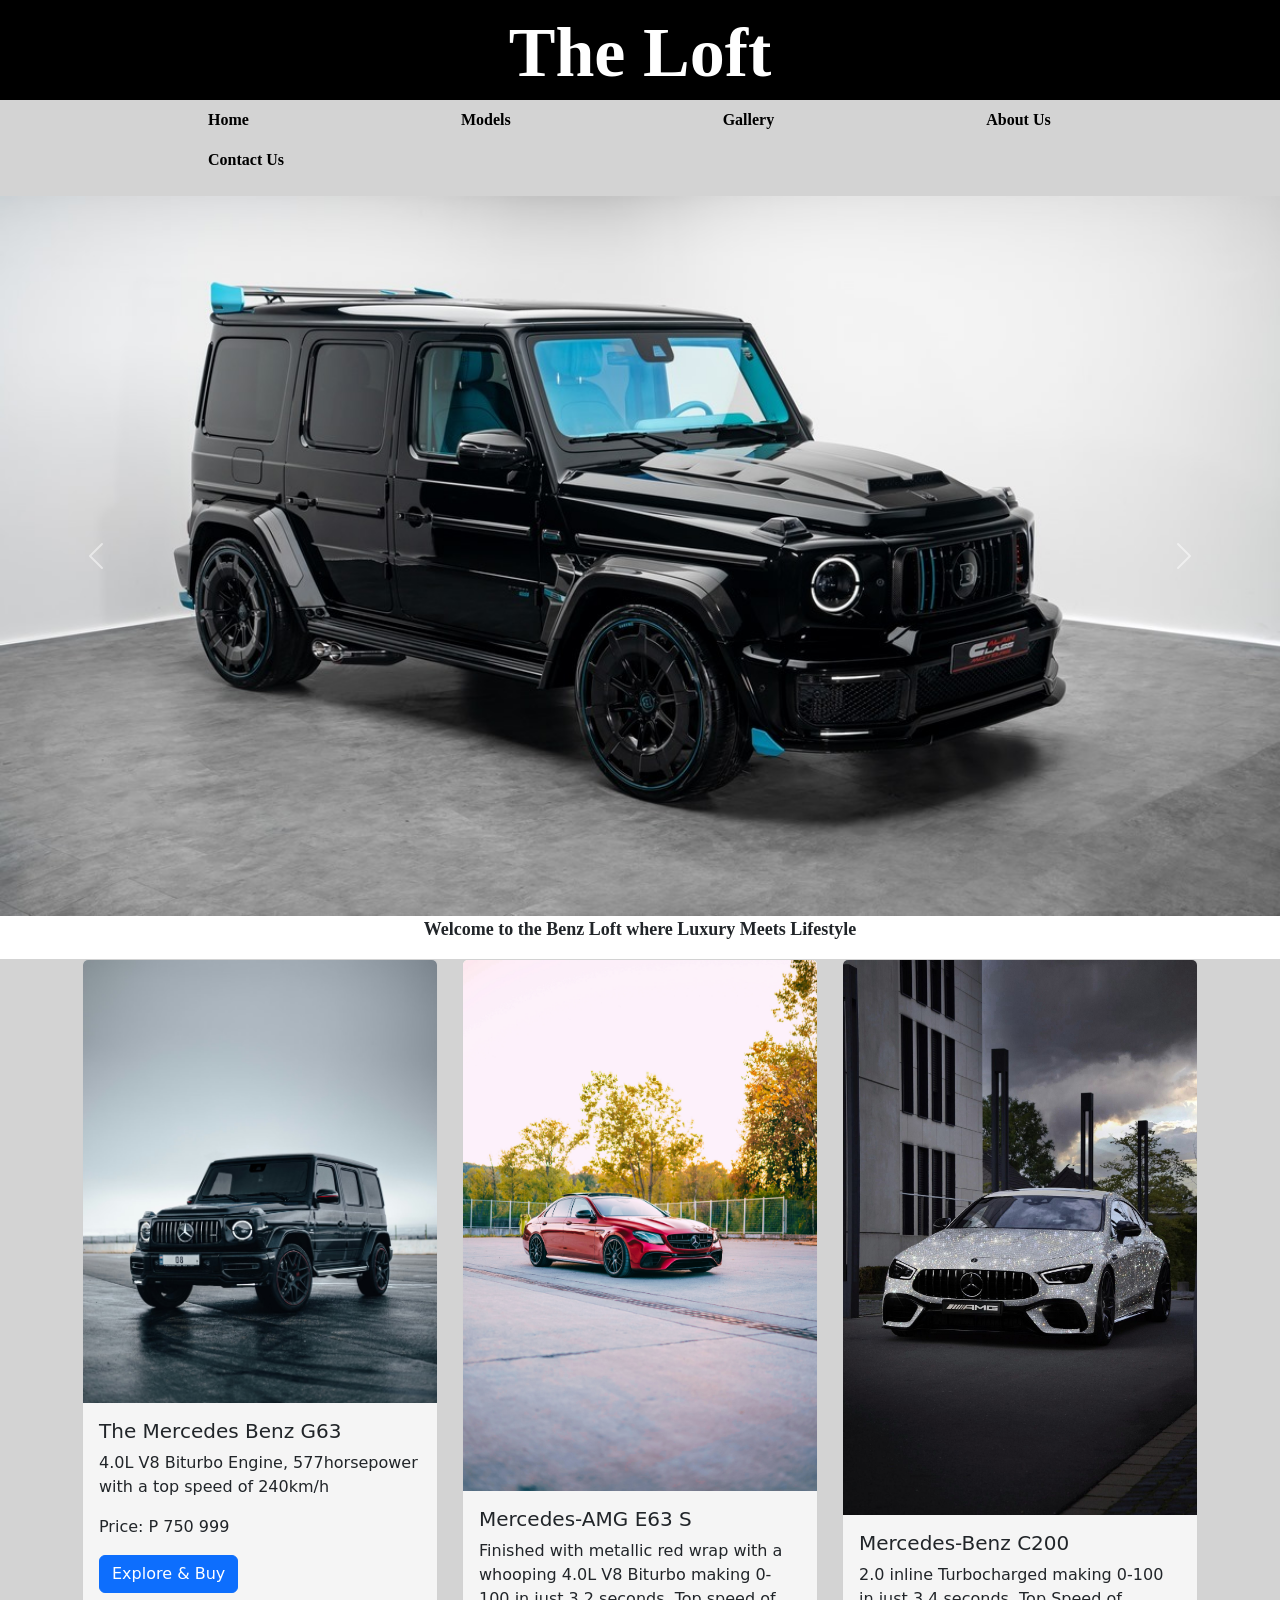
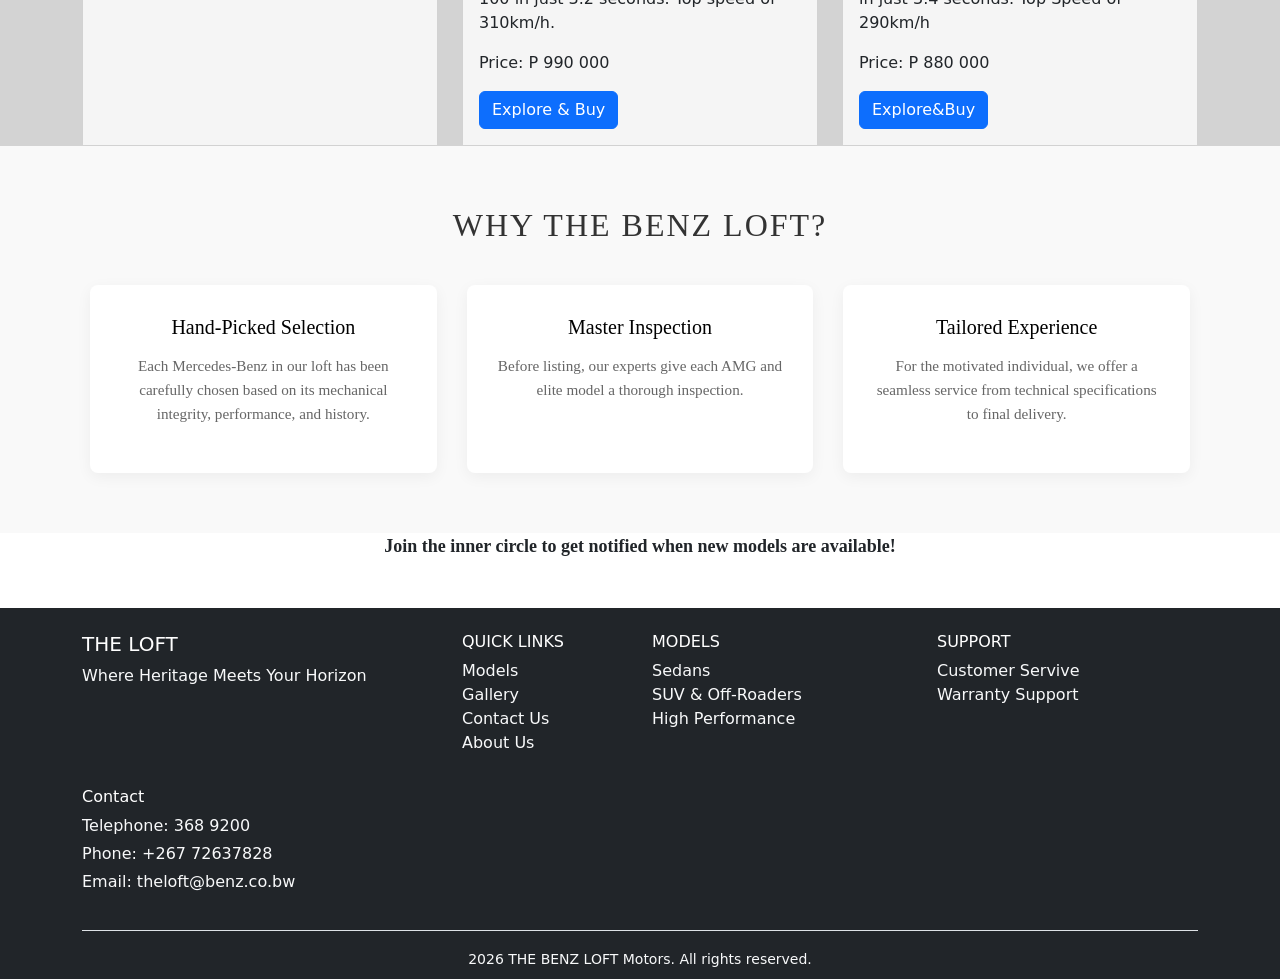
<file: index.html>
<!DOCTYPE html>
<!--[if lt IE 7]>      <html class="no-js lt-ie9 lt-ie8 lt-ie7"> <![endif]-->
<!--[if IE 7]>         <html class="no-js lt-ie9 lt-ie8"> <![endif]-->
<!--[if IE 8]>         <html class="no-js lt-ie9"> <![endif]-->
<!--[if gt IE 8]>      <html class="no-js"> <!--<![endif]-->
<html>
    <head>
        <meta charset="utf-8">
        <meta http-equiv="X-UA-Compatible" content="IE=edge">
        <title>Benz Loft</title>
        <meta name="description" content="">
        <meta name="viewport" content="width=device-width, initial-scale=1">
        <link rel="stylesheet" href="style.css">
        <link href="https://cdn.jsdelivr.net/npm/bootstrap@5.3.8/dist/css/bootstrap.min.css" rel="stylesheet" integrity="sha384-sRIl4kxILFvY47J16cr9ZwB07vP4J8+LH7qKQnuqkuIAvNWLzeN8tE5YBujZqJLB" crossorigin="anonymous">
    </head>
    <body>
        <!--[if lt IE 7]>
            <p class="browsehappy">You are using an <strong>outdated</strong> browser. Please <a href="#">upgrade your browser</a> to improve your experience.</p>
        <![endif]-->
        <script> window.chtlConfig = { chatbotId: "9217737594" } </script>
        <script async data-id="9217737594" id="chtl-script" type="text/javascript" src="https://chatling.ai/js/embed.js"></script>
                
        <div class="header">
            The Loft

          </div>
         
        <div class="nav">
            <ul>
                <li class="nav-item"><a class="nav-link" href="index.html">Home</a></li>
                <li class="nav-item"><a class="nav-link" active" href="models.html">Models</a></li>
                <li class="nav-item"><a class="nav-link" href="gallery.html">Gallery</a></li>
                <li class="nav-item"><a class="nav-link" href="about us.html">About Us</a></li>
                <li class="nav-item"><a class="nav-link" href="contact us.html">Contact Us</a></li>
            </ul>
        </div>
        <div class="content">
            <div class="slideshow">
                  <div id="carouselExampleInterval" class="carousel slide" data-bs-ride="carousel">
                      <div class="carousel-inner">
                        <div class="carousel-item active" data-bs-interval="10000">
                          <img src="AMG g63.jpg" class="d-block w-100" alt="...">
                        </div>
                        <div class="carousel-item" data-bs-interval="2000">
                          <img src="Images/image 1.jpg" class="d-block w-100" alt="...">
                        </div>
                        <div class="carousel-item">
                          <img src="Images/Offroad 3.jpg" class="d-block w-100" alt="...">
                        </div>
                      </div>
                      <button class="carousel-control-prev" type="button" data-bs-target="#carouselExampleInterval" data-bs-slide="prev">
                        <span class="carousel-control-prev-icon" aria-hidden="true"></span>
                        <span class="visually-hidden">Previous</span>
                      </button>
                      <button class="carousel-control-next" type="button" data-bs-target="#carouselExampleInterval" data-bs-slide="next">
                        <span class="carousel-control-next-icon" aria-hidden="true"></span>
                        <span class="visually-hidden">Next</span>
                      </button>
                    </div>    
                </div>
              </div>
        
       <div class="Welcome">
           <p>Welcome to the Benz Loft where Luxury Meets Lifestyle</p>
       </div>

         <div class="buttons-cards">
                <div class="container">
                  <div class="row">
                    <div class="col-md-4 d-flex">
                      <div class="card w-100 h-100">
                        <img src="Images/gwagon" class="card-img-top" alt="...">
                        <div class="card-body">
                          <h5> The Mercedes Benz G63</h5>
                          <p>4.0L V8 Biturbo Engine, 577horsepower with a top speed of 240km/h</p>
                          <p>Price: P 750 999</p>
                          <a href="#" class="btn btn-primary">Explore & Buy</a>
                        </div>
                      </div>
                    </div>

                    <div class="col-md-4 d-flex">
                      <div class="card w-100 h-100">
                        <img src="Images/Untitled design.jpg" class="card-img-top" alt="...">
                        <div class="card-body">
                          <h5>Mercedes-AMG E63 S </h5>
                          <p>Finished with metallic red wrap with a whooping 4.0L V8 Biturbo making 0-100 in just 3.2 seconds. Top speed of 310km/h.</p>
                          <p>Price: P 990 000</p>
                          <a href="#" class="btn btn-primary">Explore & Buy</a>
                        </div>
                      </div>
                    </div>

                    <div class="col-md-4 d-flex">
                      <div class="card w-100 h-100">
                        <img src="Images/c class.jpg" class="card-img-top" alt="...">
                        <div class="card-body">
                          <h5>Mercedes-Benz C200  </h5>
                          <p>2.0 inline Turbocharged making 0-100 in just 3.4 seconds. Top Speed of 290km/h</p>
                          <p>Price: P 880 000</p>
                          <a href="#" class="btn btn-primary">Explore&Buy</a>
                        </div>
                      </div>
                    </div>
                  </div>
                </div>
            </div>
            
                <div class="why-us">
                    <h2 class="title">Why The Benz Loft?</h2>
                    <div class="benefits-container">
                        <div class="benefit-card">
                            <h3>Hand-Picked Selection</h3>
                            <p>Each Mercedes-Benz in our loft has been carefully chosen based on its mechanical integrity, performance, and history.</p>
                        </div>
                
                        <div class="benefit-card">
                            <h3>Master Inspection</h3>
                            <p>Before listing, our experts give each AMG and elite model a thorough inspection.</p>
                        </div>
                
                        <div class="benefit-card">
                            <h3>Tailored Experience</h3>
                            <p>For the motivated individual, we offer a seamless service from technical specifications to final delivery.</p>
                        </div>
                    </div>
                </div>
           <div class="Welcome">
               <p>Join the inner circle to get notified when new models are available!</p>
           </div>

           <footer class="bg-dark text-white mt-5 pt-4">
              <div class="container">
              <div class="row">
                <div class="col-md-4 mb-3">
              <h5>THE LOFT</h5>
              <p class="text-light">
              Where Heritage Meets Your Horizon
              </p>
              </div>
              <div class="col-md-2 mb-3">
              <h6>QUICK LINKS</h6>
              <ul class="list-unstyled">
              <li><a href="models.html"class="text-decoration-none text-light">Models</a></li>
              <li><a href="gallery.html"class="text-decoration-none text-light">Gallery</a></li>
              <li><a href="contact us.html"class="text-decoration-none text-light">Contact Us</a></li>
              <li><a href="about us.html"class="text-decoration-none text-light">About Us</a></li>
              </ul>
              </div>
              <div class="col-md-3 mb-3">
                  <h6>MODELS</h6>
                  <ul class="list-unstyled">
                  <li><a href="gallery.html"class="text-decoration-none text-light">Sedans</a></li>
                  <li><a href="gallery.html"class="text-decoration-none text-light">SUV & Off-Roaders</a></li>
                  <li><a href="gallery.html"class="text-decoration-none text-light">High Performance</a></li>
                  </ul>
              </div>

             <div class="col-md-3 mb-3">
              <h6>SUPPORT</h6>
              <ul class="list-unstyled">
              <li><a href="about us.html"class="text-decoration-none text-light">Customer Servive</a></li>
              <li><a href="contact us.html"class="text-decoration-none text-light">Warranty Support</a></li>
              </ul>
              </div>

              <div class="col-md-3 mb-3">
                <h6>Contact</h6>
                <p class="text-light mb-1">Telephone: 368 9200</p>
                <p class="text-light mb-1">Phone: +267 72637828</p>
                <p class="text-light mb-1">Email: theloft@benz.co.bw</p>
              </div>
              </div>

              <div class="text-center border-top pt-3 pb-2 mt-3">
              <small class="text-light"> 2026 THE BENZ LOFT Motors. All rights reserved.</small>
              </div>
              </div>
          </footer>
            

        <script src="https://cdn.jsdelivr.net/npm/bootstrap@5.3.8/dist/js/bootstrap.bundle.min.js" integrity="sha384-FKyoEForCGlyvwx9Hj09JcYn3nv7wiPVlz7YYwJrWVcXK/BmnVDxM+D2scQbITxI" crossorigin="anonymous"></script>
        
    </body>
</html>
</file>
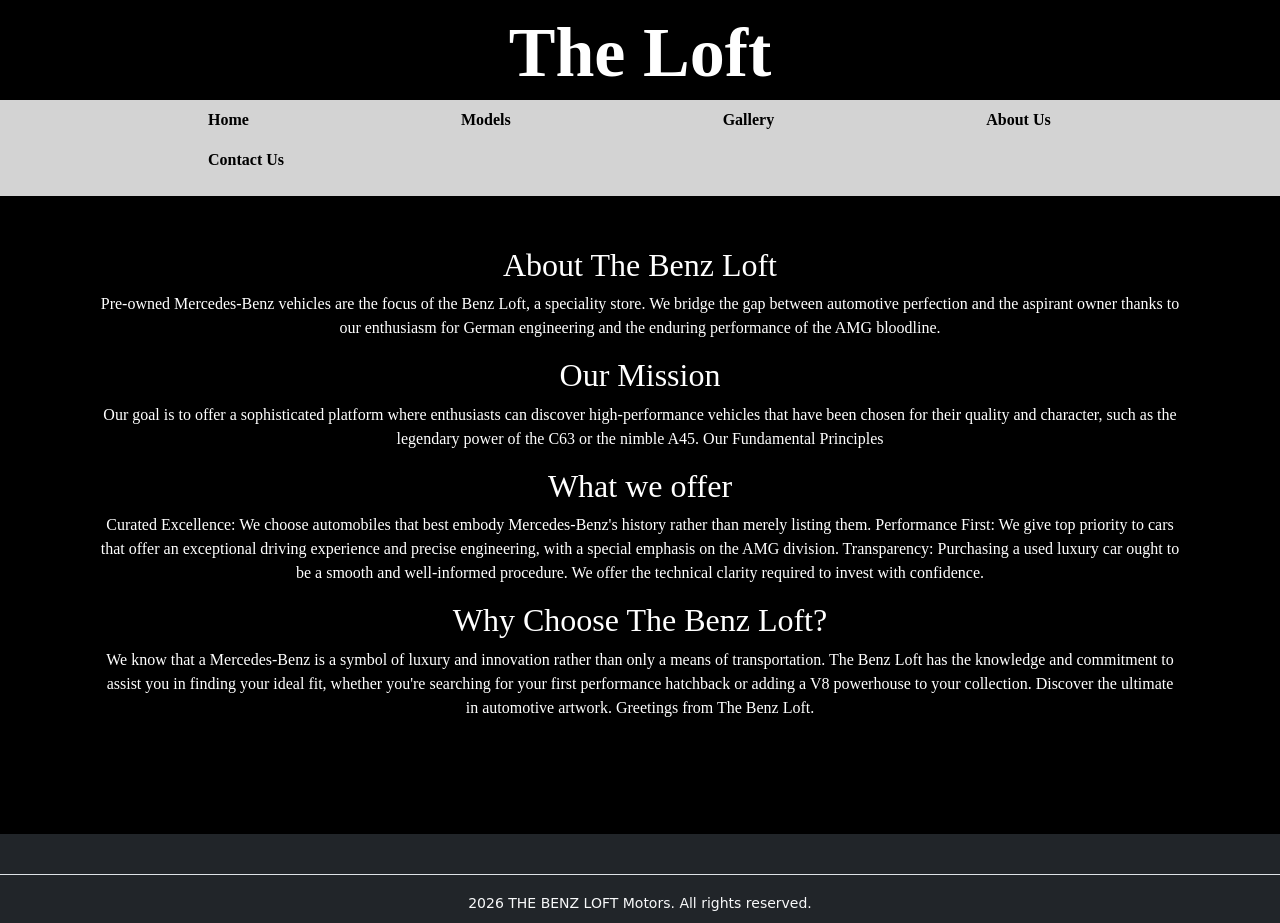
<file: about us.html>
<!DOCTYPE html>
<!--[if lt IE 7]>      <html class="no-js lt-ie9 lt-ie8 lt-ie7"> <![endif]-->
<!--[if IE 7]>         <html class="no-js lt-ie9 lt-ie8"> <![endif]-->
<!--[if IE 8]>         <html class="no-js lt-ie9"> <![endif]-->
<!--[if gt IE 8]>      <html class="no-js"> <!--<![endif]-->
<html>
    <head>
        <meta charset="utf-8">
        <meta http-equiv="X-UA-Compatible" content="IE=edge">
        <title>Benz Loft</title>
        <meta name="description" content="">
        <meta name="viewport" content="width=device-width, initial-scale=1">
        <link rel="stylesheet" href="style.css">
        <link href="https://cdn.jsdelivr.net/npm/bootstrap@5.3.8/dist/css/bootstrap.min.css" rel="stylesheet" integrity="sha384-sRIl4kxILFvY47J16cr9ZwB07vP4J8+LH7qKQnuqkuIAvNWLzeN8tE5YBujZqJLB" crossorigin="anonymous">
    </head>
    <body style="background-color: black;">
        <!--[if lt IE 7]>
            <p class="browsehappy">You are using an <strong>outdated</strong> browser. Please <a href="#">upgrade your browser</a> to improve your experience.</p>
        <![endif]-->
        <div class="header">
            The Loft

          </div>
         
        <div class="nav">
            <ul>
                <li class="nav-item"><a class="nav-link" href="index.html">Home</a></li>
                <li class="nav-item"><a class="nav-link active" href="models.html">Models</a></li>
                <li class="nav-item"><a class="nav-link" href="gallery.html">Gallery</a></li>
                <li class="nav-item"><a class="nav-link" href="about us.html">About Us</a></li>
                  <li class="nav-item"><a class="nav-link" href="contact us.html">Contact Us</a></li>
              </ul>
        </div>

        <div class="about-us">
          <h2>About The Benz Loft</h2>
          <p>
            Pre-owned Mercedes-Benz vehicles are the focus of the Benz Loft, a speciality store. We bridge the gap between automotive perfection and the aspirant owner thanks to our enthusiasm for German engineering and the enduring performance of the AMG bloodline.
          </p>
    
            <h2>Our Mission</h2>
            <p>Our goal is to offer a sophisticated platform where enthusiasts can discover high-performance vehicles that have been chosen for their quality and character, such as the legendary power of the C63 or the nimble A45.
                Our Fundamental Principles</p>
            
            <h2>What we offer</h2>
            <p>Curated Excellence: We choose automobiles that best embody Mercedes-Benz's history rather than merely listing them.
                Performance First: We give top priority to cars that offer an exceptional driving experience and precise engineering, with a special emphasis on the AMG division.
                Transparency: Purchasing a used luxury car ought to be a smooth and well-informed procedure. We offer the technical clarity required to invest with confidence.
            </p>
            
            <h2>​Why Choose The Benz Loft?</h2>
            <p>We know that a Mercedes-Benz is a symbol of luxury and innovation rather than only a means of transportation. The Benz Loft has the knowledge and commitment to assist you in finding your ideal fit, whether you're searching for your first performance hatchback or adding a V8 powerhouse to your collection.
            Discover the ultimate in automotive artwork. Greetings from The Benz Loft.
            </p>
        </div>
        
            
          <footer class="bg-dark text-white mt-5 pt-4">              
              <div class="text-center border-top pt-3 pb-2 mt-3">
              <small class="text-light"> 2026 THE BENZ LOFT Motors. All rights reserved.</small>
              </div>
              </div>
            </footer>
    </body>
</html>
</file>
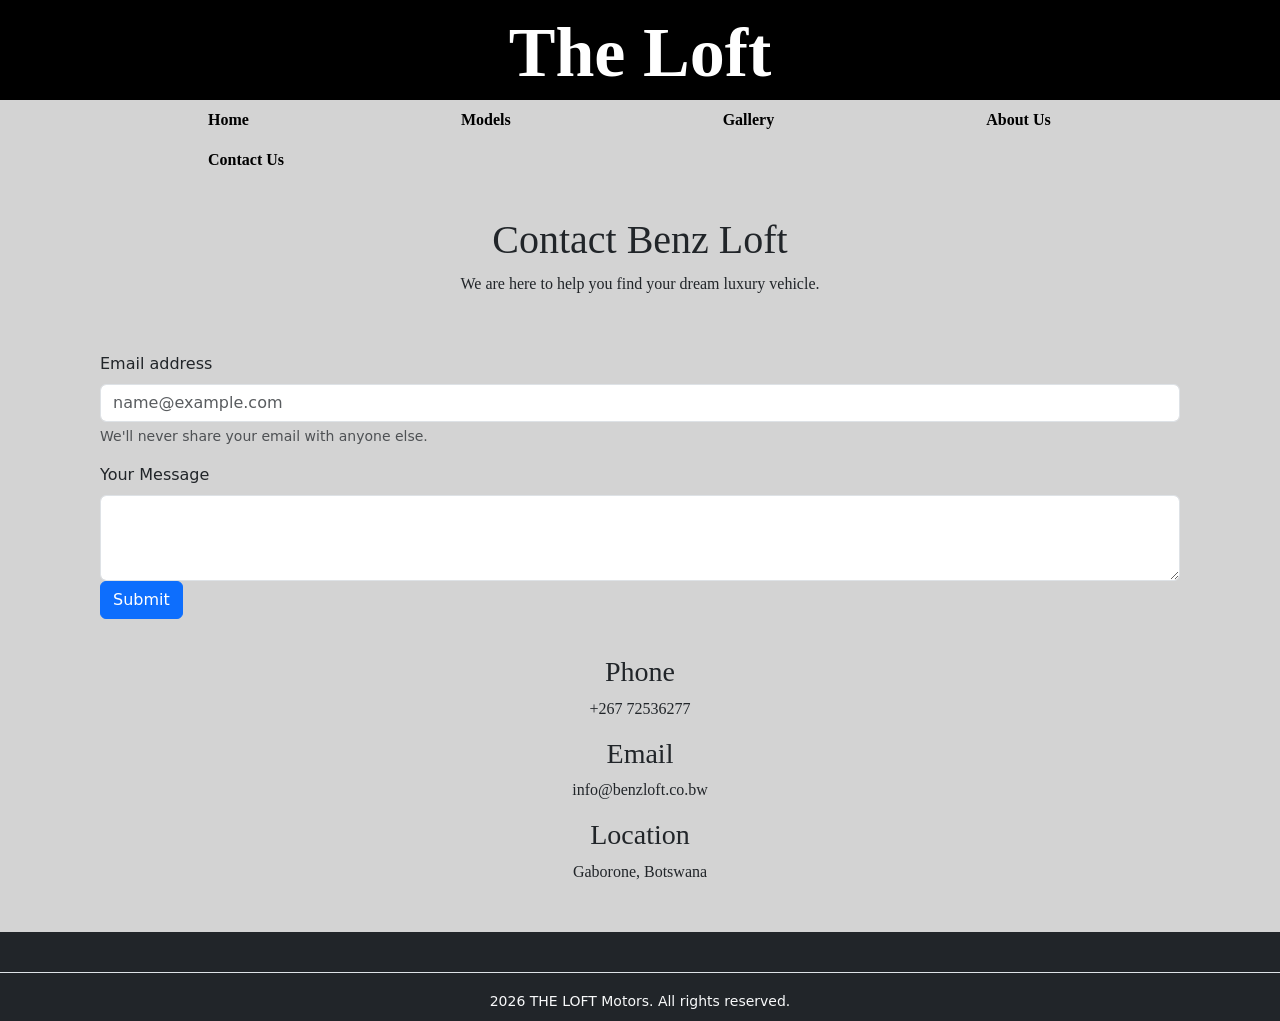
<file: contact us.html>
<!DOCTYPE html>
<!--[if lt IE 7]>      <html class="no-js lt-ie9 lt-ie8 lt-ie7"> <![endif]-->
<!--[if IE 7]>         <html class="no-js lt-ie9 lt-ie8"> <![endif]-->
<!--[if IE 8]>         <html class="no-js lt-ie9"> <![endif]-->
<!--[if gt IE 8]>      <html class="no-js"> <!--<![endif]-->
<html>
    <head>
        <meta charset="utf-8">
        <meta http-equiv="X-UA-Compatible" content="IE=edge">
        <title>Benz Loft</title>
        <meta name="description" content="">
        <meta name="viewport" content="width=device-width, initial-scale=1">
        <link rel="stylesheet" href="style.css">
        <link href="https://cdn.jsdelivr.net/npm/bootstrap@5.3.8/dist/css/bootstrap.min.css" rel="stylesheet" integrity="sha384-sRIl4kxILFvY47J16cr9ZwB07vP4J8+LH7qKQnuqkuIAvNWLzeN8tE5YBujZqJLB" crossorigin="anonymous">
    </head>
    <body style="background-color: lightgray;">
        <!--[if lt IE 7]>
            <p class="browsehappy">You are using an <strong>outdated</strong> browser. Please <a href="#">upgrade your browser</a> to improve your experience.</p>
        <![endif]-->
        <div class="header">
            The Loft
          </div>
         
        <div class="nav">
            <ul>
                <li class="nav-item"><a class="nav-link" href="index.html">Home</a></li>
                <li class="nav-item"><a class="nav-link active" href="models.html">Models</a></li>
                <li class="nav-item"><a class="nav-link" href="gallery.html">Gallery</a></li>
                <li class="nav-item"><a class="nav-link" href="about us.html">About Us</a></li>
                <li class="nav-item"><a class="nav-link" href="contact us.html">Contact Us</a></li>
            </ul>
        </div>

        
         <div class="contact-info">
            <h1>Contact Benz Loft</h1>
            <p>We are here to help you find your dream luxury vehicle.</p>
        </div>

        
        <div class="contact-form">
            <div class="mb-3">
                <label for="exampleFormControlInput1" class="form-label">Email address</label>
                <input type="email" class="form-control" id="exampleFormControlInput1" placeholder="name@example.com">
                 <div id="emailHelp" class="form-text">We'll never share your email with anyone else.</div>
            </div>
            <div class="mb-3">
            <label for="exampleFormControlTextarea1" class="form-label">Your Message</label>
            <textarea class="form-control" id="exampleFormControlTextarea1" rows="3"></textarea>
            <button type="submit" class="btn btn-primary">Submit</button>
            </div>
        </div>
            
            <div class="info-box">
                <h3>Phone</h3>
                <p>+267 72536277</p>
        
                <h3>Email</h3>
                <p>info@benzloft.co.bw</p>
            
                <h3>Location</h3>
                <p>Gaborone, Botswana</p>
            </div>
        

         <footer class="bg-dark text-white mt-5 pt-4">              
              <div class="text-center border-top pt-3 pb-2 mt-3">
              <small class="text-light"> 2026 THE LOFT Motors. All rights reserved.</small>
              </div>
              </div>
          </footer>
    </body>
</html>
</file>
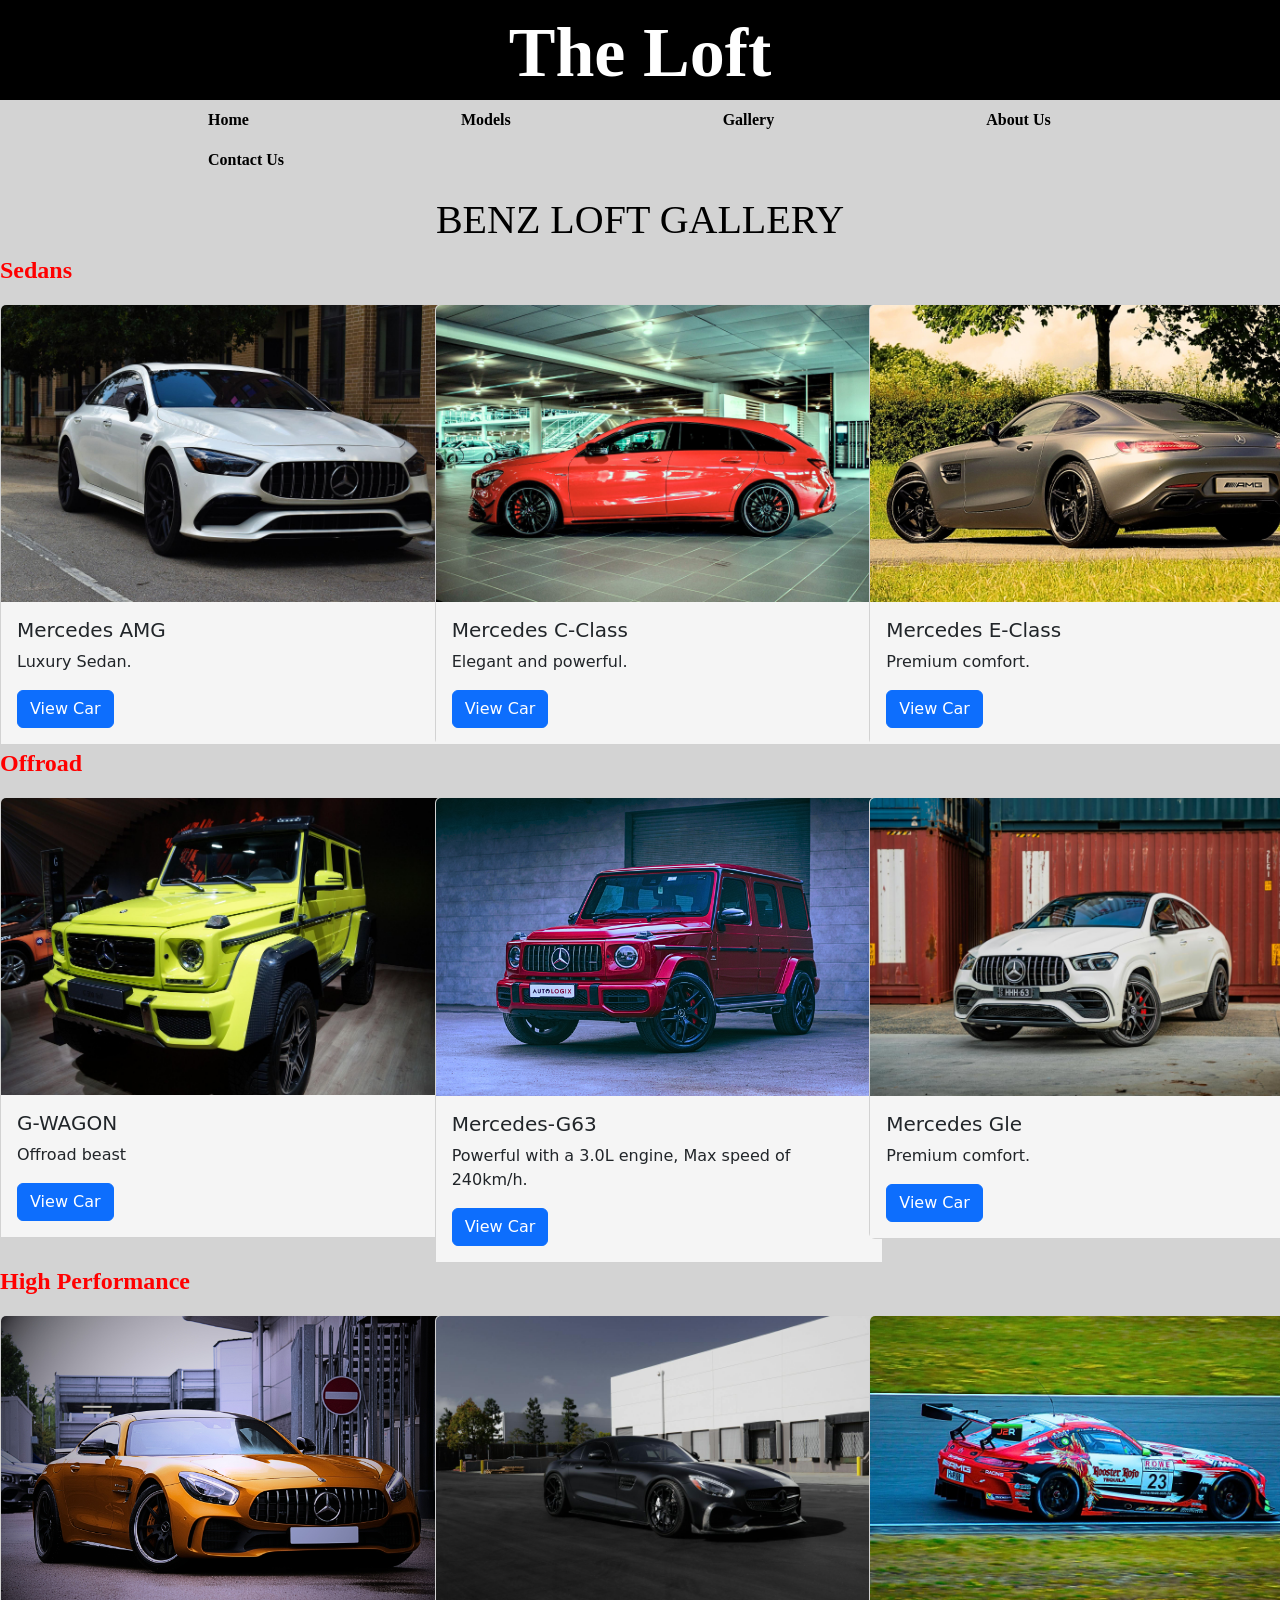
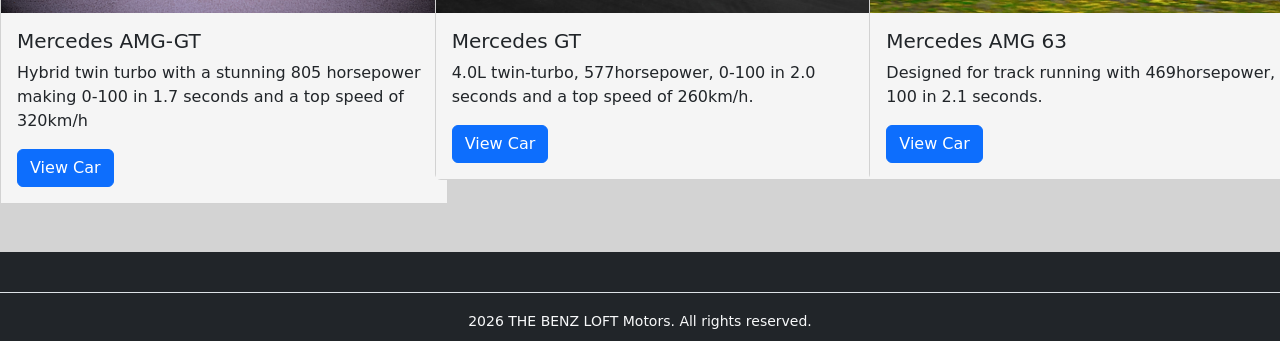
<file: gallery.html>
<!DOCTYPE html>
<!--[if lt IE 7]>      <html class="no-js lt-ie9 lt-ie8 lt-ie7"> <![endif]-->
<!--[if IE 7]>         <html class="no-js lt-ie9 lt-ie8"> <![endif]-->
<!--[if IE 8]>         <html class="no-js lt-ie9"> <![endif]-->
<!--[if gt IE 8]>      <html class="no-js"> <!--<![endif]-->
<html>
    <head>
        <meta charset="utf-8">
        <meta http-equiv="X-UA-Compatible" content="IE=edge">
        <title>Benz Loft</title>
        <meta name="description" content="">
        <meta name="viewport" content="width=device-width, initial-scale=1">
        <link rel="stylesheet" href="style.css">
        <link href="https://cdn.jsdelivr.net/npm/bootstrap@5.3.8/dist/css/bootstrap.min.css" rel="stylesheet" integrity="sha384-sRIl4kxILFvY47J16cr9ZwB07vP4J8+LH7qKQnuqkuIAvNWLzeN8tE5YBujZqJLB" crossorigin="anonymous">
    </head>
    <body style="background-color: lightgrey">
        <!--[if lt IE 7]>
            <p class="browsehappy">You are using an <strong>outdated</strong> browser. Please <a href="#">upgrade your browser</a> to improve your experience.</p>
        <![endif]-->
        <div class="header">
            The Loft

          </div>
         
        <div class="nav">
            <ul>
                <li class="nav-item"><a class="nav-link" href="index.html">Home</a></li>
                <li class="nav-item"><a class="nav-link active" href="models.html">Models</a></li>
                <li class="nav-item"><a class="nav-link" href="gallery.html">Gallery</a></li>
                <li class="nav-item"><a class="nav-link" href="about us.html">About Us</a></li>
                <li class="nav-item"><a class="nav-link" href="contact us.html">Contact Us</a></li>
            </ul>
        </div>

        <h3 class="Gallery">Benz Loft Gallery</h3>
        <div class="Paragraph">
        <p>Sedans</p>
        </div>

            
         <div class="row">
             <div class="col-md-4">
               <div class="card" style="width: 28em;">
               <img src="Images/Sedan 1.jpg" class="card-img-top" alt="...">
               <div class="card-body">
                 <h5 class="card-title">Mercedes AMG</h5>
               <p class="card-text">Luxury Sedan.</p>
                  <a href="models.html" class="btn btn-primary">View Car</a>  
                 </div>
              </div>
         </div>


                <div class="col-md-4">
                    <div class="card" style="width: 28rem;">
                    <img src="Images/Sedan 4.jpg" class="card-img-top" alt="Images/Sedan 2">
                        <div class="card-body">
                        <h5 class="card-title">Mercedes C-Class</h5>
                        <p class="card-text">Elegant and powerful.</p>                      
                            <a href="models.html" class="btn btn-primary">View Car</a>                    
                        </div>
                    </div>
                </div>

             <div class="col-md-4">
              <div class="card" style="width: 28rem;">
                  <img src="Images/Sedan 3.jpg" class="card-img-top" alt="...">
                    <div class="card-body">
                        <h5 class="card-title">Mercedes E-Class</h5>
                        <p class="card-text">Premium comfort.</p>
                        <a href="models.html" class="btn btn-primary"  >  View Car</a>                                      
                    </div>
                </div>
            </div>
         </div>

         <div class="Offroad">
            <p>Offroad</p>
         </div>

         <div class="row">
         <div class="col-md-4">
               <div class="card" style="width: 28em;">
               <img src="Images/Offroad 1.jpg" class="card-img-top" alt="...">
               <div class="card-body">
                 <h5 class="card-title">G-WAGON</h5>
               <p class="card-text">Offroad beast</p>
                  <a href="models.html" class="btn btn-primary">View Car</a>  
                 </div>
              </div>
         </div>


                <div class="col-md-4">
                    <div class="card" style="width: 28rem;">
                    <img src="Images/Offroad 2.jpg" class="card-img-top" alt="...">
                        <div class="card-body">
                        <h5 class="card-title">Mercedes-G63</h5>
                        <p class="card-text">Powerful with a 3.0L engine, Max speed of 240km/h.</p>                      
                        <a href="models.html" class="btn btn-primary">View Car</a>                    
                     </div>
                    </div>
                </div>

             <div class="col-md-4">
              <div class="card" style="width: 28rem;">
                  <img src="Images/Offroad 4.jpg" class="card-img-top" alt="Images/Offroad 4.jpg">
                    <div class="card-body">
                        <h5 class="card-title">Mercedes Gle</h5>
                        <p class="card-text">Premium comfort.</p>
                        <a href="models.html" class="btn btn-primary"  >  View Car</a>                                      
                    </div>
                </div>
            </div>
         </div>
        
         <div class="Performance">
            <p>High Performance</p>
         </div>

         <div class="row">
         <div class="col-md-4">
               <div class="card" style="width: 28em;">
               <img src="Images/Performance 1.jpg" class="card-img-top" alt="...">
               <div class="card-body">
                 <h5 class="card-title">Mercedes AMG-GT</h5>
               <p class="card-text">Hybrid twin turbo with a stunning 805 horsepower making 0-100 in 1.7 seconds and a top speed of 320km/h</p>
                  <a href="models.html" class="btn btn-primary">View Car</a>  
                 </div>
              </div>
         </div>


                <div class="col-md-4">
                    <div class="card" style="width: 28rem;">
                    <img src="Images/Performance 2.jpg" class="card-img-top" alt="...">
                        <div class="card-body">
                        <h5 class="card-title">Mercedes GT</h5>
                        <p class="card-text">4.0L twin-turbo, 577horsepower, 0-100 in 2.0 seconds and a top speed of 260km/h.</p>                      
                        <a href="models.html" class="btn btn-primary">View Car</a>                    
                     </div>
                    </div>
                </div>

             <div class="col-md-4">
              <div class="card" style="width: 28rem;">
                  <img src="Images/Performance 3.jpg" class="card-img-top" alt="Images/Performance 3.jpg">
                    <div class="card-body">
                        <h5 class="card-title">Mercedes AMG 63</h5>
                        <p class="card-text">Designed for track running with 469horsepower, 0-100 in 2.1 seconds.</p>
                        <a href="models.html" class="btn btn-primary"  >  View Car</a>                                      
                    </div>
                </div>
            </div>
         </div>

        <footer class="bg-dark text-white mt-5 pt-4">              
              <div class="text-center border-top pt-3 pb-2 mt-3">
              <small class="text-light"> 2026 THE BENZ LOFT Motors. All rights reserved.</small>
              </div>
              </div>
        </footer>
    </body>
</html>
</file>
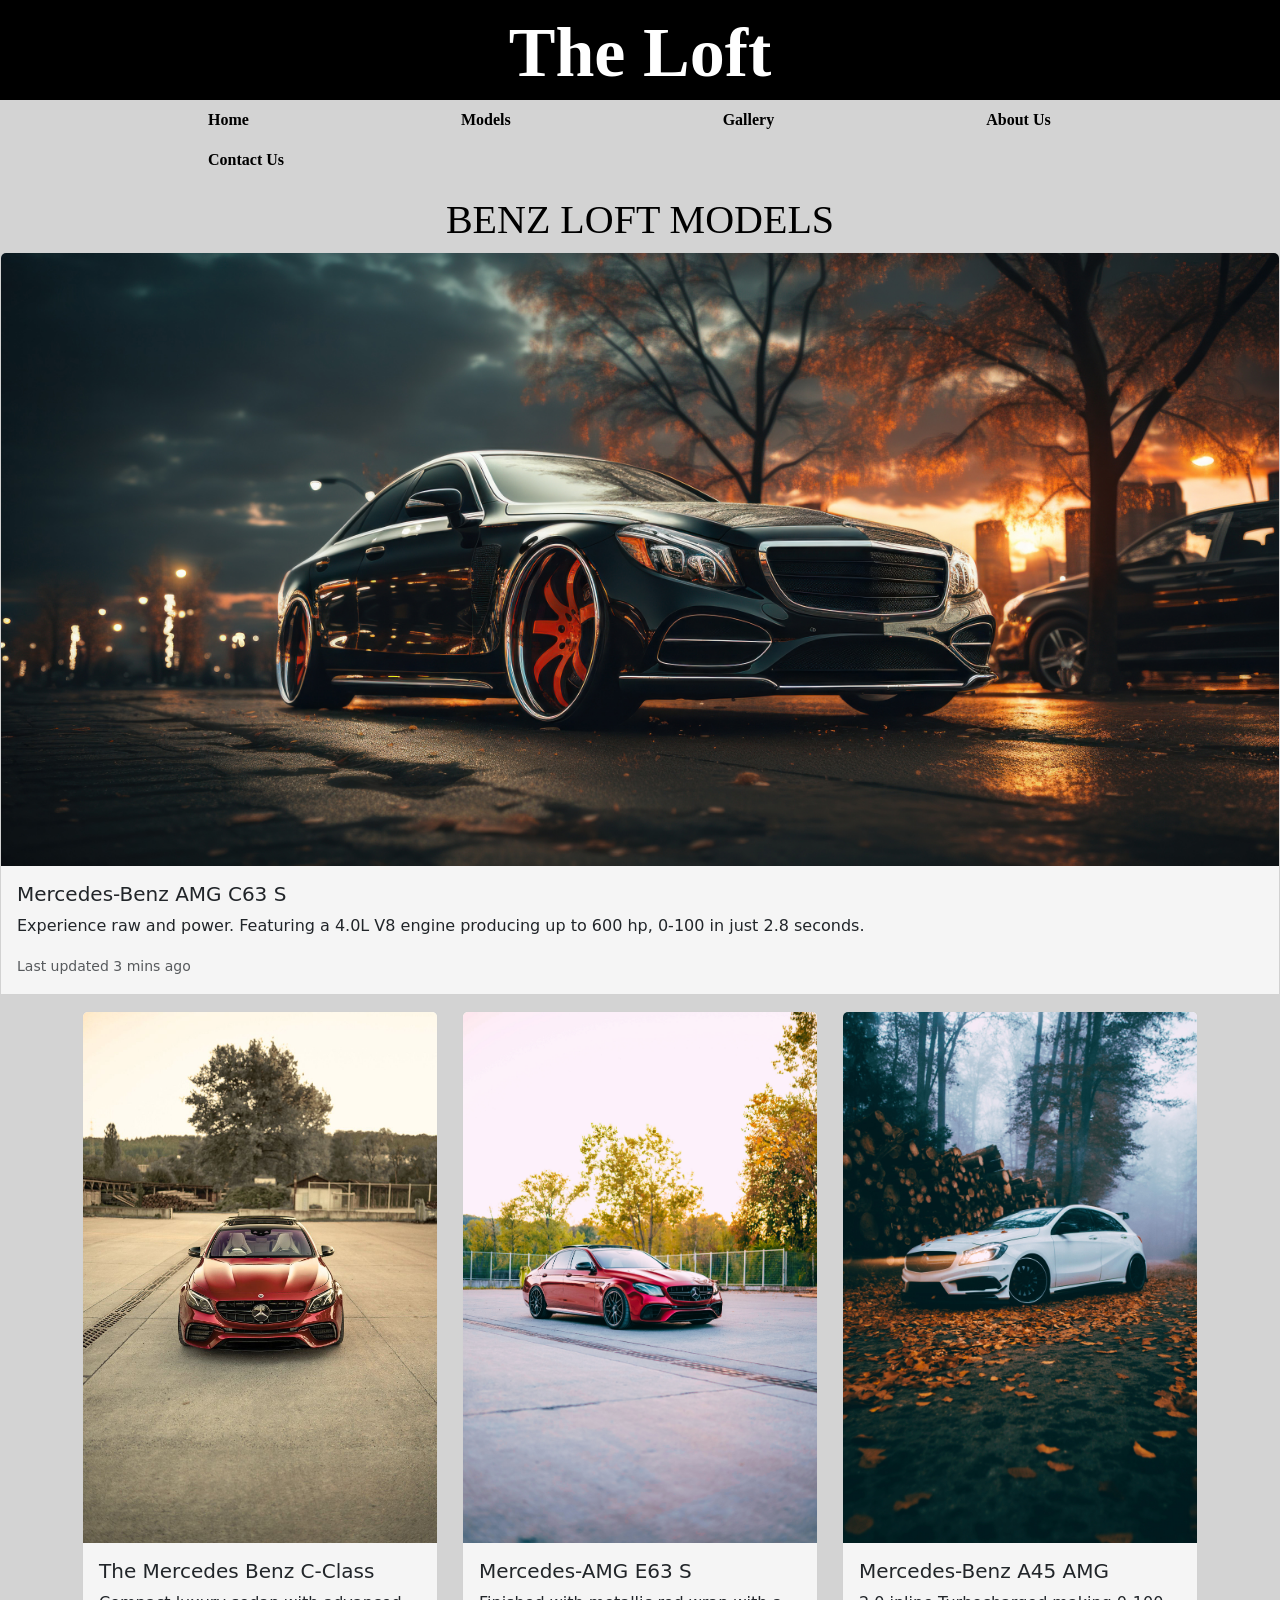
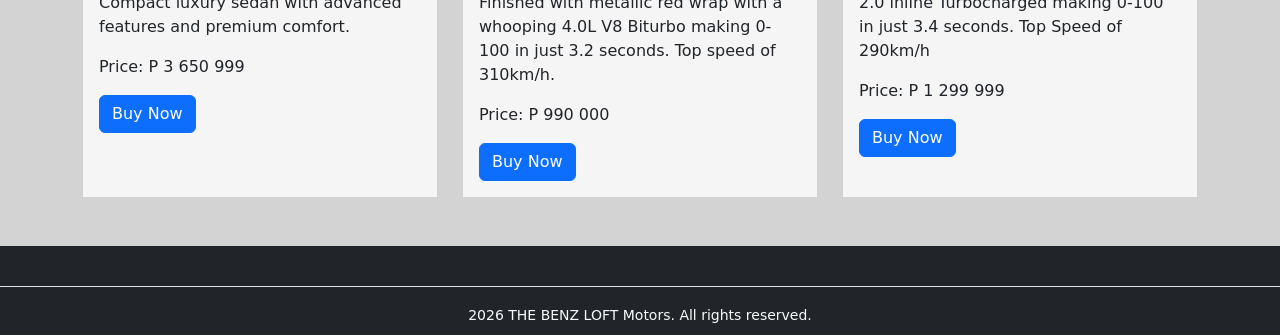
<file: models.html>
<!DOCTYPE html>
<!--[if lt IE 7]>      <html class="no-js lt-ie9 lt-ie8 lt-ie7"> <![endif]-->
<!--[if IE 7]>         <html class="no-js lt-ie9 lt-ie8"> <![endif]-->
<!--[if IE 8]>         <html class="no-js lt-ie9"> <![endif]-->
<!--[if gt IE 8]>      <html class="no-js"> <!--<![endif]-->
<html>
    <head>
        <meta charset="utf-8">
        <meta http-equiv="X-UA-Compatible" content="IE=edge">
        <title>Benz Loft</title>
        <meta name="description" content="">
        <meta name="viewport" content="width=device-width, initial-scale=1">
        <link rel="stylesheet" href="style.css">
        <link href="https://cdn.jsdelivr.net/npm/bootstrap@5.3.8/dist/css/bootstrap.min.css" rel="stylesheet" integrity="sha384-sRIl4kxILFvY47J16cr9ZwB07vP4J8+LH7qKQnuqkuIAvNWLzeN8tE5YBujZqJLB" crossorigin="anonymous">
    </head>
    <body style="background-color: lightgrey;">
        <!--[if lt IE 7]>
            <p class="browsehappy">You are using an <strong>outdated</strong> browser. Please <a href="#">upgrade your browser</a> to improve your experience.</p>
        <![endif]-->
        <div class="header">
            The Loft

          </div>
         
        <div class="nav">
            <ul>
                <li class="nav-item"><a class="nav-link" href="index.html">Home</a></li>
                <li class="nav-item"><a class="nav-link active" href="models.html">Models</a></li>
                <li class="nav-item"><a class="nav-link" href="gallery.html">Gallery</a></li>
                <li class="nav-item"><a class="nav-link" href="about us.html">About Us</a></li>
                <li class="nav-item"><a class="nav-link" href="contact us.html">Contact Us</a></li>
            </ul>
        </div>

        <div class="Models">
          <h1>Benz Loft Models</h1>
        </div>

            <div class="card mb-3">
                <img src="Images/background image.jpg" class="card-img-top" alt="...">
                <div class="card-body">
                    <h5 class="card-title">Mercedes-Benz AMG C63 S</h5>
                    <p class="card-text">Experience raw and power. Featuring a 4.0L V8 engine producing up to 600 hp, 0-100 in just 2.8 seconds.</p>
                    <p class="card-text"><small class="text-body-secondary">Last updated 3 mins ago</small></p>
                </div>
                </div>

        <div class="buttons-cards">
                <div class="container">
                  <div class="row">
                    <div class="col-md-4 d-flex">
                      <div class="card w-100 h-100">
                        <img src="Images/2Door.jpg" class="card-img-top" alt="...">
                        <div class="card-body">
                          <h5> The Mercedes Benz C-Class</h5>
                          <p>Compact luxury sedan with advanced features and premium comfort.</p>
                          <p>Price: P 3 650 999</p>
                          <a href="#" class="btn btn-primary">Buy Now</a>
                        </div>
                      </div>
                    </div>

                    <div class="col-md-4 d-flex">
                      <div class="card w-100 h-100">
                        <img src="Images/Untitled design.jpg" class="card-img-top" alt="...">
                        <div class="card-body">
                          <h5>Mercedes-AMG E63 S </h5>
                          <p>Finished with metallic red wrap with a whooping 4.0L V8 Biturbo making 0-100 in just 3.2 seconds. Top speed of 310km/h.</p>
                          <p>Price: P 990 000</p>
                          <a href="#" class="btn btn-primary">Buy Now</a>
                        </div>
                      </div>
                    </div>

                    <div class="col-md-4 d-flex">
                      <div class="card w-100 h-100">
                        <img src="Images/A 45 amg.jpg" class="card-img-top" alt="...">
                        <div class="card-body">
                          <h5>Mercedes-Benz A45 AMG  </h5>
                          <p>2.0 inline Turbocharged making 0-100 in just 3.4 seconds. Top Speed of 290km/h</p>
                          <p>Price: P 1 299 999</p>
                          <a href="#" class="btn btn-primary">Buy Now</a>
                        </div>
                      </div>
                    </div>
                  </div>
                </div>
            </div>

            <footer class="bg-dark text-white mt-5 pt-4">              
              <div class="text-center border-top pt-3 pb-2 mt-3">
              <small class="text-light"> 2026 THE BENZ LOFT Motors. All rights reserved.</small>
              </div>
              </div>
              </footer>
    </body>
</html>
</file>
<file: style.css>
.header{ 
    height: 100px;
    background-color:black;
    font-size: 70px;
    color: white; 
    text-align: center;
    font-weight:bolder;
    font-style: Arial;
    font-family: 'Times New Roman', Times, serif;
   

} 
.nav {
   background-color: lightgrey;
   overflow: hidden;
}

.nav ul{
    list-style-type: none;
}

.nav ul li{
    float: left;
    padding-right: 20px;
    text-transform: capitalize;
    padding-left: 20px;
    margin-left: 140px;
    font-weight: bold;
    padding-bottom: 0%;  
    font-family: 'Times New Roman', Times, serif;
}
.nav ul li a{
     text-decoration:none ;
     color:black;
    width: 100%;
    
}
.nav ul li a:hover{
    transition: 0.5s ease;
    border-bottom: 2px solid black;
}


.buttons-cards{
    background-color: lightgray;
}
.card-body{
    background-color: whitesmoke;
}

.card:hover{
    background-color: lightblue;
    transform: scale(0.98);
    transition: transform 0.5s ease;
}

.about-us{
    padding: 50px 100px;
    background-color: black;
    color: white; 
    text-align: center;
    font-family: 'Times New Roman', Times, serif;
}
h2{
    text-align: center;

}
.Models{
    text-align: center;
    font-size: x-large;
    font-weight: bold;
    color: black;
    font-family: 'Times New Roman', Times, serif;
    text-transform: uppercase;
}
 
 .Gallery{
    text-align: center;
    font-size: 40px;
    color: black;
    font-family: 'Times New Roman', Times, serif;
    text-transform: uppercase;
 }
 .Paragraph{
    font-size:x-large;
    color: red;
    font-weight: bold;
    font-family: 'Times New Roman', Times, serif;
 }
 .Offroad{
    font-size: x-large;
    font-weight: bold;
    color: red;
    font-family: 'Times New Roman', Times, serif;
 }
 .Performance{ 
    font-size: x-large;
    font-weight: bold;
    color: red;
    font-family: 'Times New Roman', Times, serif;
 }
.Welcome{
    text-align: center;
    font-size: large;
    font-weight:bold;
    font-family: 'Times New Roman', Times, serif;
}
    
    .why-us {
        padding: 60px 20px;
        background-color: #f9f9f9; 
        text-align: center;
        font-family: 'Times New Roman', Times, serif;
    }

    .title {
        font-size: 2rem;
        margin-bottom: 40px;
        color: #333;
        text-transform: uppercase;
        letter-spacing: 2px;
        font-family: 'Times New Roman', Times, serif;
    }

    .benefits-container {
        display: flex;
        flex-wrap: wrap;
        justify-content: center;
        gap: 30px;
        max-width: 1100px;
        margin: 0 auto;
    }

    .benefit-card {
        background: #fff;
        padding: 30px;
        border-radius: 8px;
        box-shadow: 0 4px 15px rgba(0,0,0,0.05);
        flex: 1;
        transition: transform 0.3s ease;
    }

    .benefit-card:hover {
        transform: translateY(-5px); 
    }

    .benefit-card h3 {
        font-size: 1.25rem;
        margin-bottom: 15px;
        color: #000;
    }

    .benefit-card p {
        font-size: 0.95rem;
        line-height: 1.6;
        color: #666;
    }

    .contact-info{
        padding: 20px;
        font-family: 'Times New Roman', Times, serif;
        text-align: center;
    }
    .info-box{
        text-align: center;
        font-family: 'Times New Roman', Times, serif;
      
    }

    .contact-form{
        padding: 20px 100px
    }
</file>
